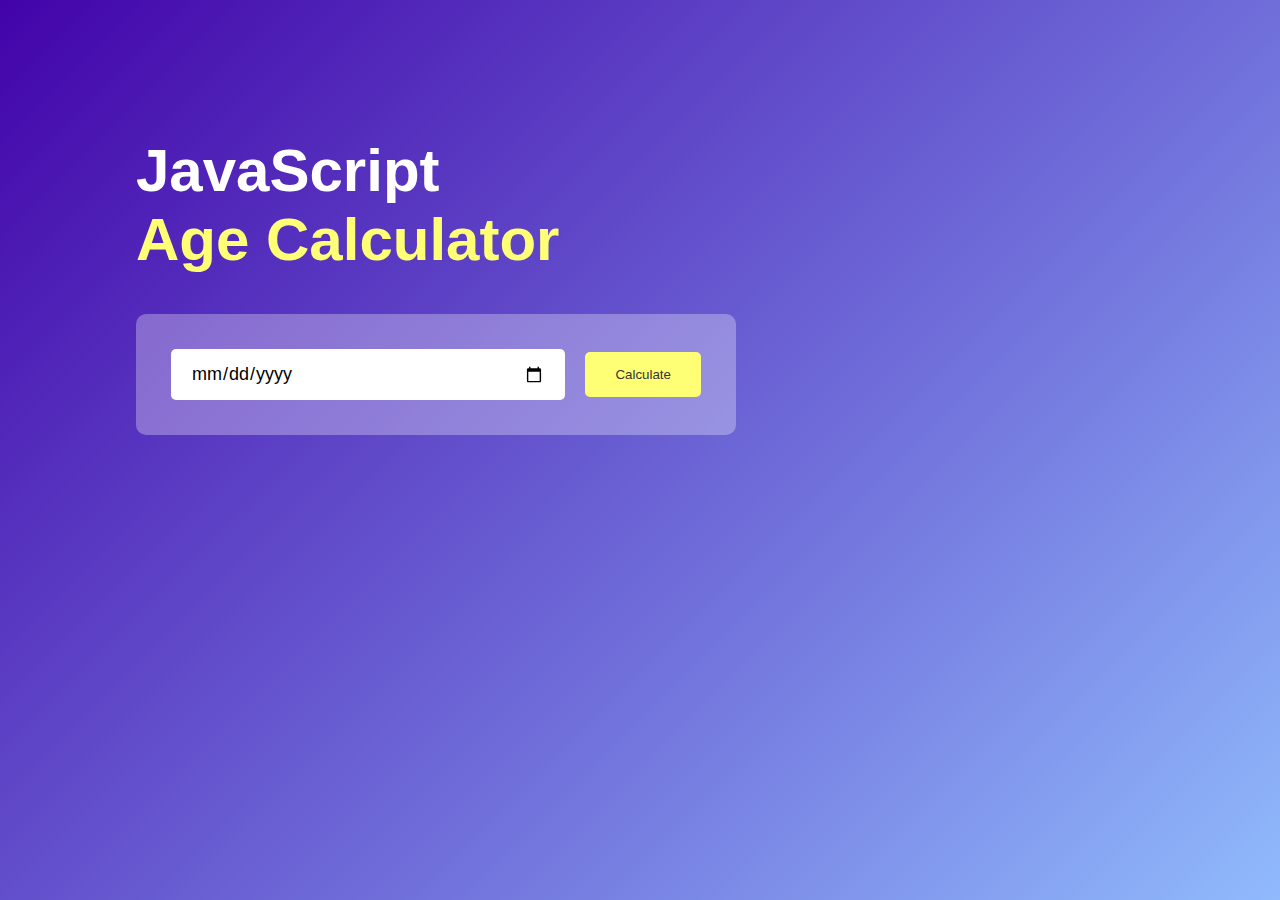
<file: age-calculator/index.html>
<!DOCTYPE html>
<html lang="en">
<head>
    <meta charset="UTF-8">
    <meta name="viewport" content="width=device-width, initial-scale=1.0">
    <title>Age Calculator</title>
    <link rel="stylesheet" href = "style.css">
</head>
<body>
    <div class="container">
        <div class="calculator">
            <h1> JavaScript <br> <span>Age Calculator</span> </h1>
            <div class="input-box">
                <input type="date" id = "date">
                <button onclick="calculateAge()">Calculate</button>
            </div>
            <p id="result"></p>
        </div>
    </div>
    
</body>
<script>
    let userInput = document.getElementById("date") ; 
    userInput.max = new Date().toISOString().split("T")[0]; 
    let result = document.getElementById("result") ; 
    function calculateAge(){
        let birthDate = new Date(userInput.value); 

        let d1 = birthDate.getDate(); 
        let m1 = birthDate.getMonth()+1 ; 
        let y1 = birthDate.getFullYear(); 
        // console.log(d1) ; 
        // console.log(m1) ; 
        // console.log(y1) ; 
        let today = new Date(); 
        let d2 = today.getDate(); 
        let m2 = today.getMonth()+1 ; 
        let y2 = today.getFullYear(); 

        let d3 , m3 , y3 ; 
        y3 = y2 -y1 ; 
        if (m2 >= m1){
            m3 = m2 -m1 ; 
        }else { 
            y3--; 
            m3= 12 +m2-m1 ; 
        }
        if (d2>=d1){
            d3 = d2-d1;
        }
        else { 
            m3--; 
            d3 = getDaysInMonth(y1,m1) + d2 -d1 ;  
        }
        if (m3<0){ 
            m3 = 11 ; 
            y3--; 
        }
        result.innerHTML = `You are ${y3} years, ${m3} months and ${d3} days old...`; 
    }
    function getDaysInMonth(year,month){
        return new Date(year, month, 0 ).getDate() ; 
    }
</script>       
</html>
</file>
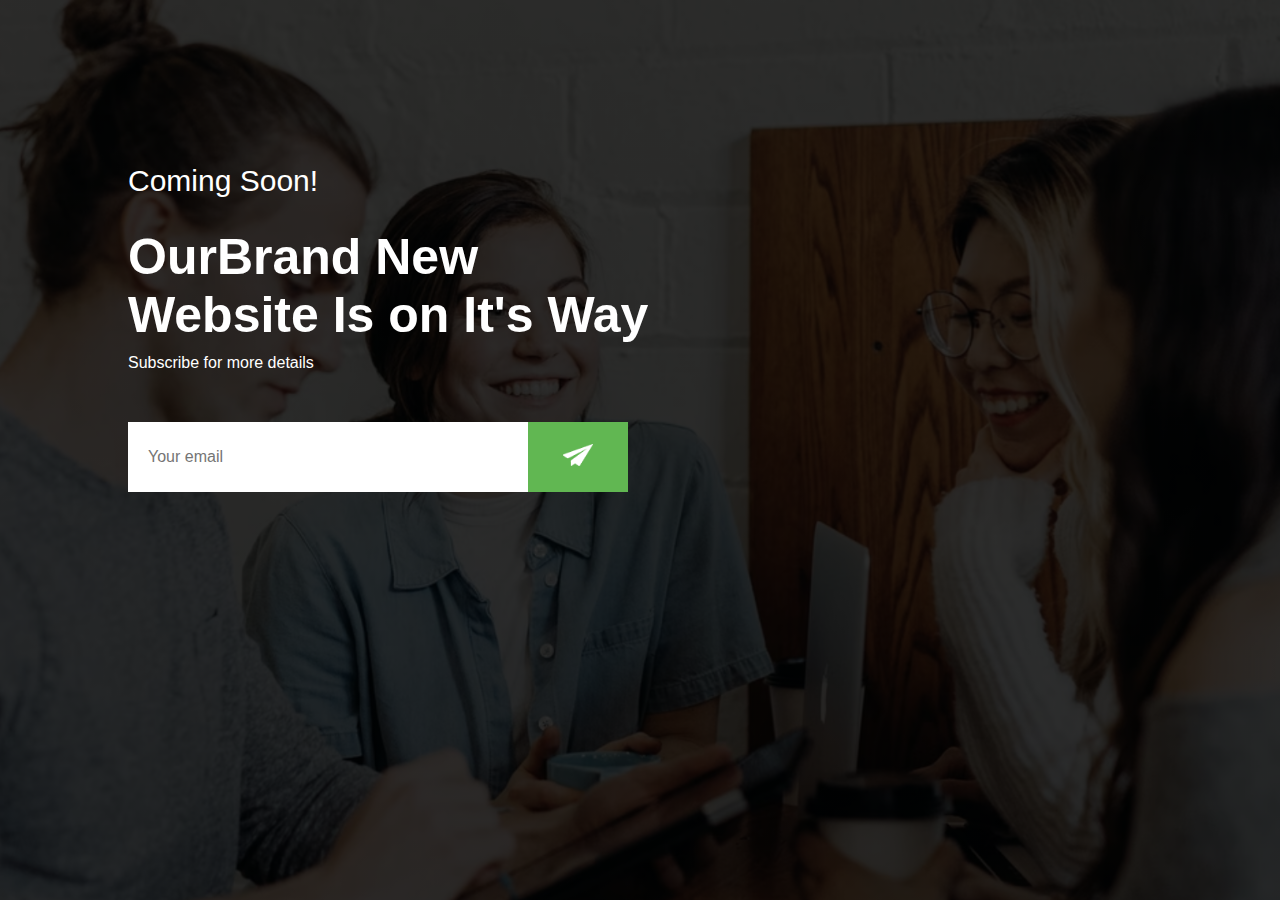
<file: email_subsription_form/index.html>
<!DOCTYPE html>
<html lang="en">
<head>
    <meta charset="UTF-8">
    <meta name="viewport" content="width=device-width, initial-scale=1.0">
    <link rel="stylesheet" href="./style.css">
    <title>Subscibe Form to Google Sheet </title>
</head>
<body>
    <div class="hero">
        <h3> Coming Soon!</h3>
        <h1>OurBrand New <br> Website Is on It's Way</h1>
        <p> Subscribe for more details</p>
        <form name="submit-to-google-sheet'">
            <input type="email" name="Email" placeholder="Your email" required>
            <button type="submit"><img src="send-icon.png" alt="send-icon" width="30px"></button>
        </form>
        <span id="msg"></span>
    </div>
    <script>
        const scriptURL = 'https://script.google.com/macros/s/AKfycbx18AY6QHsBtQAQMuSkeSq4mhTqyed6b2Y69pfzGyVKm3fc0yTgaxTGZw5Z0otU696i/exec'
        const form = document.forms['submit-to-google-sheet']
        const msg = document.getElementById("msg");
        form.addEventListener('submit', e => {
            e.preventDefault()
            fetch(scriptURL, { method: 'POST', body: new FormData(form)})
            .then(response => {
                msg.innerHTML= "Thank you for subscribing!"; 
                setTimeout(function(){
                    msg.innerHTML= ""; 

                },5000)
                form.reset();
            })
            .catch(error => console.error('Error!', error.message))
        })
    </script>
</body>
</html>
</file>
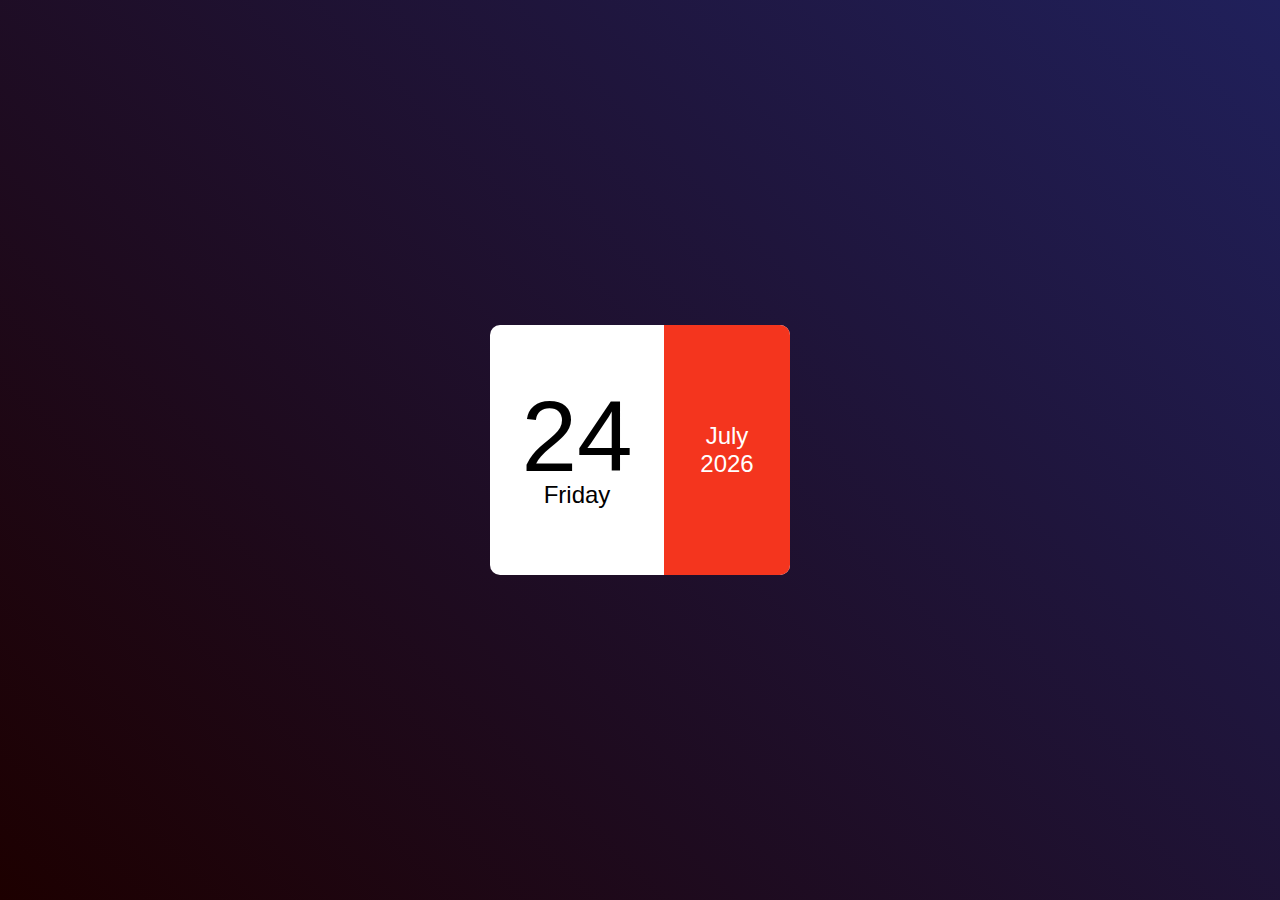
<file: mini_calendar/index.html>
<!DOCTYPE html>
<html lang="en">
<head>
    <meta charset="UTF-8">
    <meta name="viewport" content="width=device-width, initial-scale=1.0">
    <title>Mini Calendar</title>
    <link rel="stylesheet" href="style.css">
</head>
<body>
    <div class="hero">
        <div class="calendar">
            <div class="left">
                <p id="date"> 01 </p>
                <p id="day"> Sunday </p>
            </div>
            <div class="right">
                <p id="month"> January</p>
                <p id="year"> 2022 </p>
            </div>
        </div>
    </div>
</body>
<script>
    const date = document.getElementById("date");
    const day = document.getElementById("day");
    const month = document.getElementById("month");
    const year = document.getElementById("year");
    const weekDays =["Sunday","Monday","Tuesday","Wednesday","Thursday","Friday","Saturday"] ; 
    const months = ["January","February","March","April","May","June","July","August","September","October","November","December"]
    const today = new Date() ; 
    date.innerHTML= (today.getDate()<10 ?"0":"")+today.getDate();
    day.innerHTML = weekDays[today.getDay()];
    month.innerHTML =months[today.getMonth()];
    year.innerHTML =today.getFullYear();

</script>
</html>
</file>
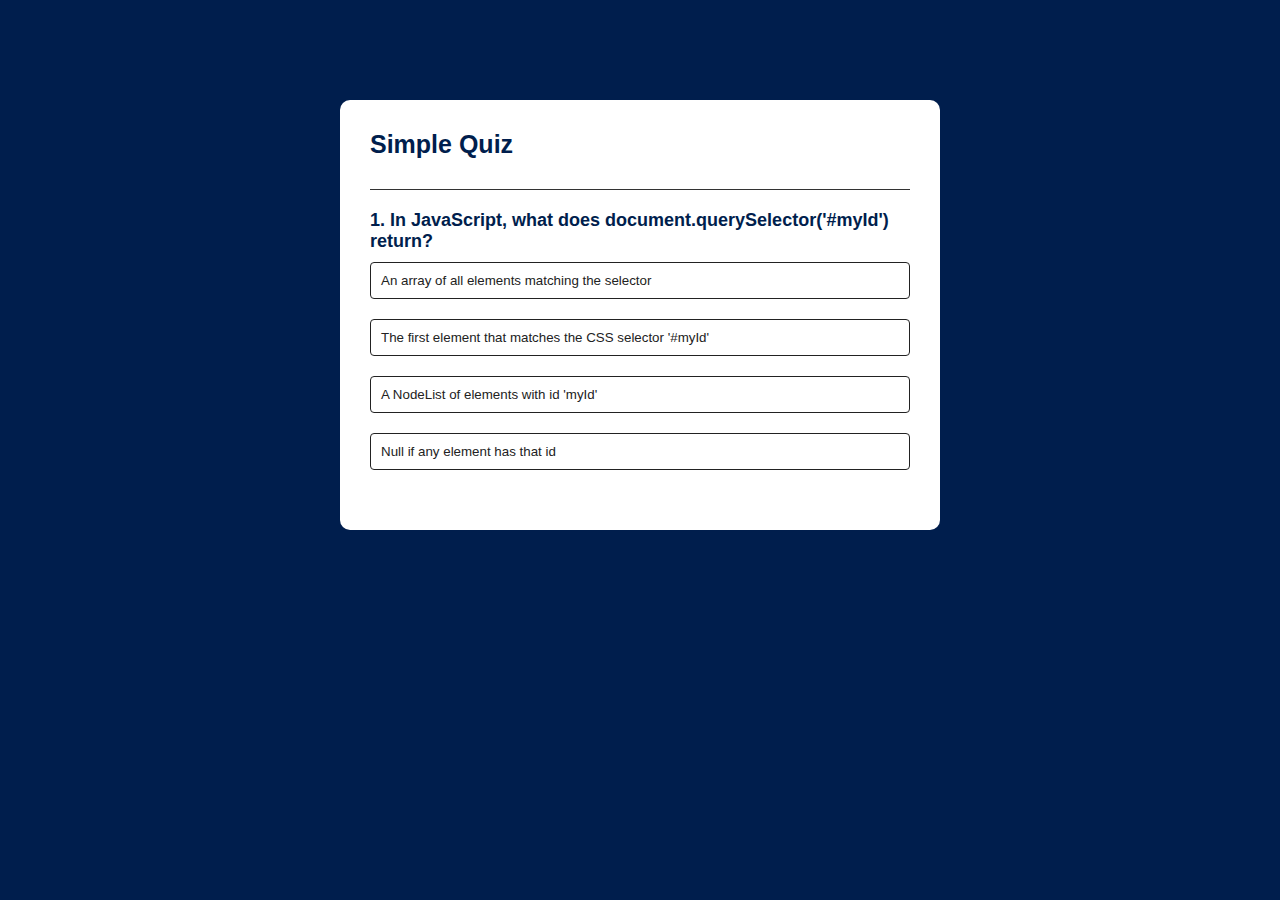
<file: simple_quiz/index.html>
<!DOCTYPE html>
<html lang="en">
<head>
    <meta charset="UTF-8">
    <meta name="viewport" content="width=device-width, initial-scale=1.0">
    <link rel="stylesheet" href="style.css">
    <title>Simple Quiz</title>
</head>
<body>
    <div class="app">
        <h1> Simple Quiz </h1>
        <div class="quiz">
            <h2 id = "question"> Question goes here</h2>
            <div id="answer-buttons">
                <!-- <button class = "btn"> Answer 1 </button>
                <button class = "btn"> Answer 2 </button>
                <button class = "btn"> Answer 3 </button>
                <button class = "btn"> Answer 4 </button> -->
            </div>
            <button id = "next-btn">Next Question ! </button>
        </div>
    </div>
    
</body>
<script src="script.js"></script>
</html>
</file>
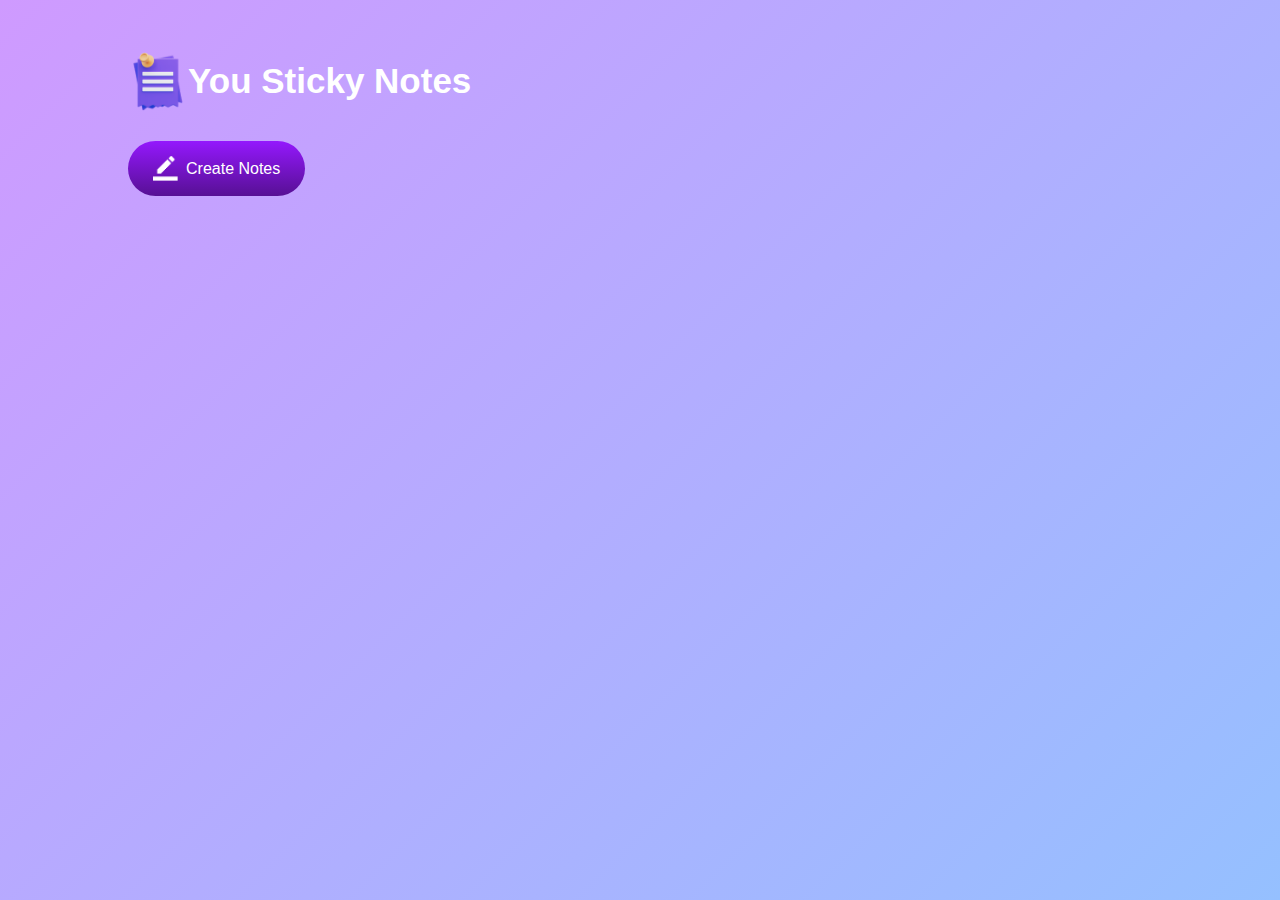
<file: sticky_note/index.html>
<!DOCTYPE html>
<html lang="en">
<head>
    <meta charset="UTF-8">
    <meta name="viewport" content="width=device-width, initial-scale=1.0">
    <link rel = "stylesheet" href="style.css" >
    <link rel = "icon" href="images/notes.ico" type="image/x-icon">
    <title>Sticky Notes</title>
</head>
<body>
    <div class = "container">
        <h1>  <img src="images/notes.png">You Sticky Notes</h1>
        <button class="btn"> <img src="images/edit.png">Create Notes</button>
        <div class="notes-container">
            <!-- <p contenteditable="true" class = "input-box">
                <img src ="images/delete.png">
            </p> -->
        </div>

    </div>
    
</body>
<script src = "script.js"></script>
</html>
</file>
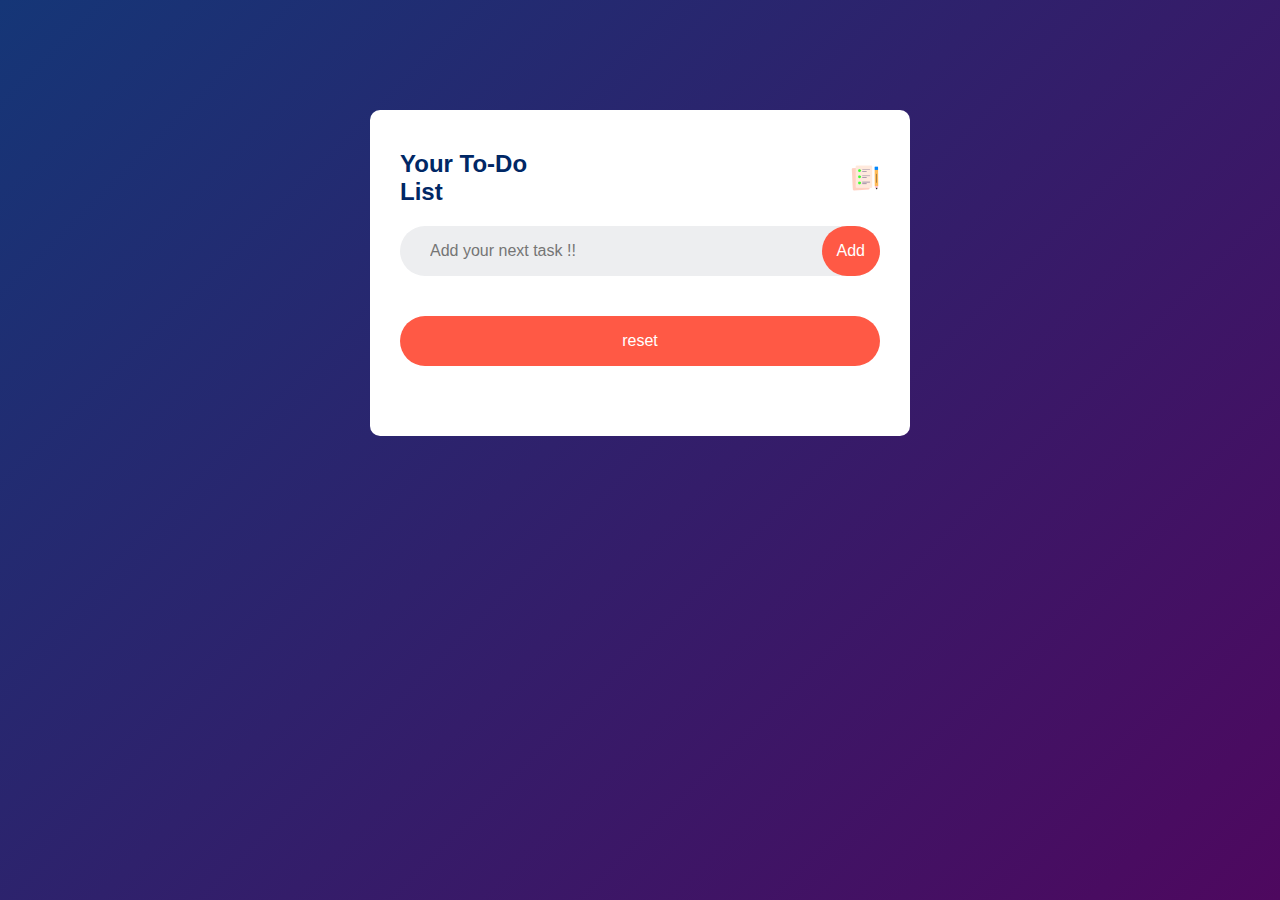
<file: to_do_list/index.html>
<!DOCTYPE html>
<html lang="en">
<head>
    <meta charset="UTF-8">
    <meta name="viewport" content="width=device-width, initial-scale=1.0">
    <link rel="stylesheet" href="style.css">
    <link rel="icon" href="images/icon.ico" type="image/x-icon">
    <title>To-Do list </title>
</head>
<body>
    <div class="container">
        <div class="todo-app">
            <h2> Your To-Do List <img src ="images/icon.png"></h2>
            <div class="row">
                <input type="text" id = "input-Box" placeholder="Add your next task !!">
                <button onclick="addTask()"> Add</button>
            </div>
            <ul id="list-container">
                <!-- <li class="checked">Task 1</li>
                <li>Task 2</li>
                <li>Task 3</li>  -->
            </ul>
            <div id="reset">
                <button id ="reset" onclick="resetTask()"> reset</button>

            </div>
        </div>
    </div>
    <script src="script.js"></script>
</body>
</html>
</file>
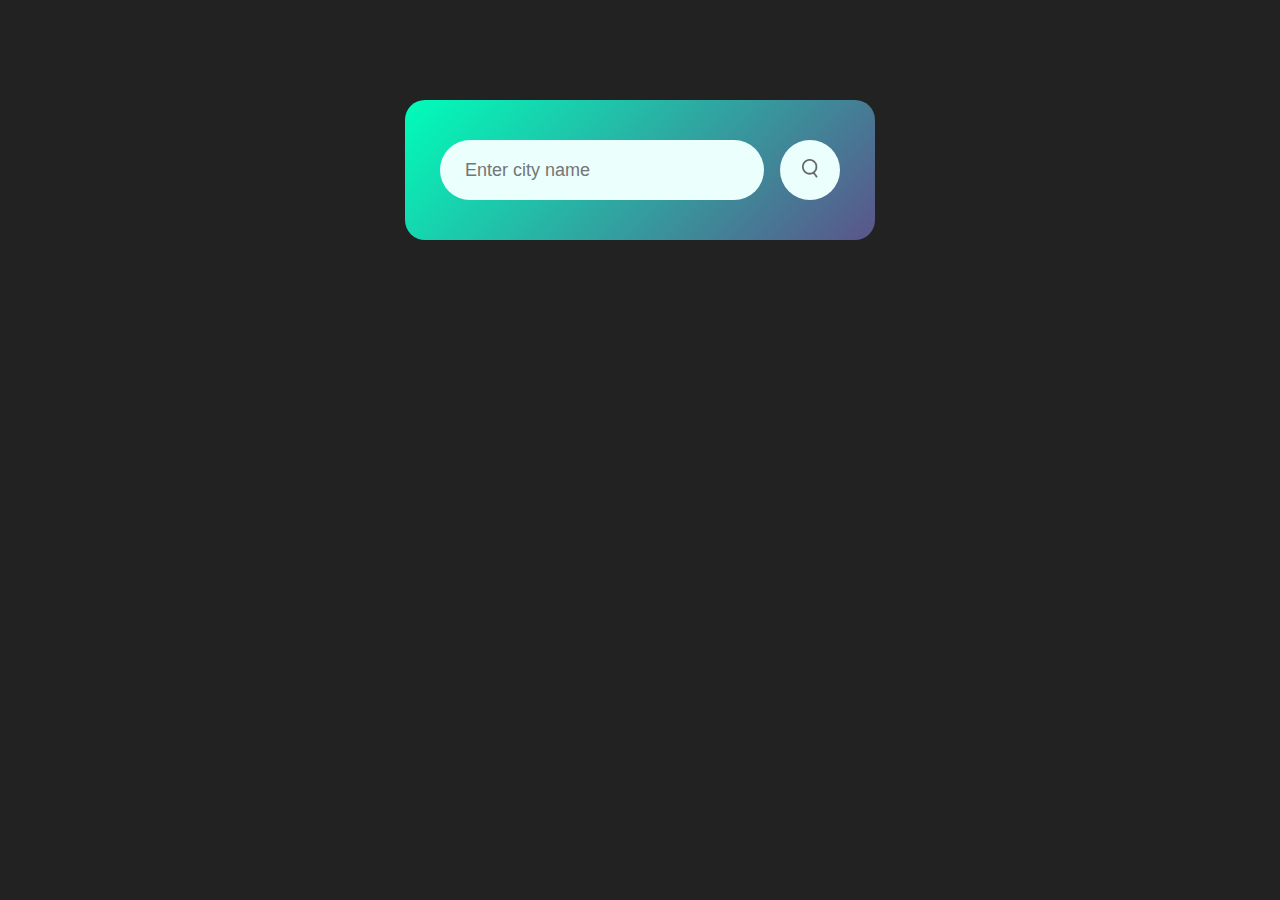
<file: weather_card/index.html>
<!DOCTYPE html>
<html lang="en">
<head>
    <meta name="viewport" content="width=device-width, initial-scale=1.0">
    <title>Weather App</title>
    <link rel="stylesheet" href="style.css" >
</head>
<body>
    <div class="card">
        <div class="search">
            <input type = "text" placeholder="Enter city name" spellcheck="false">
            <button> <img src = "images/search.png"></button>
        </div>
        <div class="error">
            Invalid City Name 
        </div>
        <div class="weather">
            <img src = "images/rain.png" class ="weather-icon">
            <h1 class="temp">22°C</h1>
            <h2 class="city">New York</h2>
            <div class="details">
                <div class="col">
                    <img src = "images/humidity.png" >
                    <div> 
                        <p class="humidity">50%</p>
                        <p> Humidity</p>
                    </div>
                </div>
                <div class="col">
                    <img src = "images/wind.png" >
                    <div> 
                        <p class="wind">15 km/h</p>
                        <p> Wind Speed</p>
                    </div>
                </div>
            </div>
        </div>

    </div>
    <script>
        const apiKey = "ade2947f753cf902eb48bdd6c31e249b" ; 
        const apiUrl="https://api.openweathermap.org/data/2.5/weather?units=metric&q=";  
        const searchBox= document.querySelector(".search input") ; 
        const searchBtn= document.querySelector(".search button") ; 
        const weatherIcon = document.querySelector(".weather-icon") ; 

        async function checkWeather(city){
            const response = await fetch(apiUrl+city+`&appid=${apiKey}`) ; 
            var data = await response.json() ; // all info will be here 
            // console.log(data) ; 
            if (response.status ==404){
                document.querySelector(".error").style.display ="block" ; 
                document.querySelector(".weather").style.display ="none" ; 
            }
            else {

                document.querySelector(".city").innerHTML = data.name;
                document.querySelector(".temp").innerHTML = Math.round(data.main.temp) + "°C";
                document.querySelector(".humidity").innerHTML = data.main.humidity + "%";
                document.querySelector(".wind").innerHTML = data.wind.speed + " km/h";
                
                if (data.weather[0].main =="Clouds"){
                    weatherIcon.src ="images/clouds.png" ; 
                }
                else if (data.weather[0].main =="Clear"){
                    weatherIcon.src ="images/clear.png" ; 
                }
                else if (data.weather[0].main =="Rain"){
                    weatherIcon.src ="images/rain.png" ; 
                }
                else if (data.weather[0].main =="Drizzle"){
                    weatherIcon.src ="images/drizzle.png" ; 
                }
                else if (data.weather[0].main =="Mist"){
                    weatherIcon.src ="images/mist.png" ; 
                }
                document.querySelector(".weather").style.display = "block" ; 
                document.querySelector(".error").style.display = "none" ; 

            }
        }
        searchBtn.addEventListener("click",()=>{
            checkWeather(searchBox.value) ; //pass the city name. 
        })
        searchBox.addEventListener("keypress", function (e) {
            if (e.key === "Enter") {
                searchBtn.click();
            }
        });
    </script>
</body>
</html>
</file>
<file: age-calculator/style.css>
*{
    box-sizing: border-box;
    margin: 0;
    padding: 0;
    font-family: sans-serif;
}
.container {
    width: 100%;
    min-height: 100vh ; 
    background: linear-gradient(135deg, #4203a9, #90bafc);
    color: #fff;
    padding: 10px;
}

.calculator { 
    width: 100%;
    max-width: 600px;
    margin-left: 10%;
    margin-top: 10%;
}
.container h1{ 
    font-size: 60px;
}
.container h1 span { 
    color:#ffff76 ;
}

.input-box{
    margin: 40px 0 ;
    padding: 35px;
    border-radius: 10px;
    background: rgba(255, 255, 255, 0.3);
    display: flex;
    align-items: center;
}
.input-box input {
    flex: 1;
    margin-right: 20px;
    padding: 14px 20px;
    border: 0;
    outline: 0;
    font-size: 18px;
    border-radius: 5px;
    position: relative;
}
.input-box button {
    background: #ffff76;
    border: 0;
    outline: 0;
    padding: 15px 30px ;
    border-radius: 5px;
    font-weight: 500;
    color: #333;
    cursor: pointer;
}
</file>
<file: email_subsription_form/style.css>
*{
    margin: 0;
    padding: 0;
    font-family: sans-serif;
    box-sizing: border-box; 
}

.hero{
    width:100% ; 
    height: 100vh;
    background-size: cover;
    background-position: center;
    padding: 10px 10%;
    color: #fff; 
    background-image: linear-gradient(rgba(0,0,0,0.8),rgba(0,0,0,0.8)),url(background.png);
}   

.hero h3 { 
    margin-top: 15% ; 
    font-weight : 400 ; 
    font-size: 30px ; 

}
.hero h1{
    margin-top: 30px;
    font-size: 50px ; 
}
.hero p {
    margin :10px 0 50px ; 
 }
form { 
    background: #fff;
    display: flex;
    width: fit-content;
}
form input{ 
    border:0 ;
    outline:none ;
    padding: 10px 20px;
    height: 70px;
    width: 400px;
    font-size: 16px;
}
form button{
    background: #61b752;
    border: none;
    outline: none;
    height: 70px;
    width: 100px;
    cursor: pointer; 
}
span {
    color: #61b752;
    margin-top: 10px;
    display: block;
}
</file>
<file: mini_calendar/style.css>
*{
    margin: 0;
    padding: 0;
    box-sizing: border-box;
    font-family: sans-serif;
}
.hero{
    width: 100%;
    min-height: 100vh;
    display: flex;
    align-items: center;
    justify-content: center;
    
    background: linear-gradient(45deg,#1d0000,#20205b);
}   
.calendar {
    width: 300px;
    height: 250px;
    background: #fff;
    display: flex;
    align-items: center;
    border-radius: 10px ;
}
.left, .right {
    height: 100%;
    display: flex;
    align-items: center;
    justify-content: center;
    flex-direction: column;
    font-size: 24px;
}
.right {
    background: #f4351e ;
    color: #fff;
    width: 42%;
    border-top-right-radius: 10px ;
    border-bottom-right-radius: 10px ;
}
.left{
    width: 58%;
}

#date {
    font-size: 100px;
    line-height: 90px;
}
</file>
<file: simple_quiz/style.css>
* { 
    margin:0; 
    padding: 0;
    font-family: 'Poppins', sans-serif;
    box-sizing: border-box;
}
body{
    background: #001e4d;
}
.app{
    background: #fff;
    width:90% ;  /* 90% of the parent, but 600px max */
    max-width: 600px;
    margin: 100px auto 0 ;
    border-radius: 10px;
    padding: 30px;
}
.app h1 { 
    font-size: 25px;
    color:#001e4d;
    font-weight: 600;
    border-bottom: 1px solid #333;
    padding-bottom:30px ;
}
.quiz{
    padding:20px 0  ;
}
.quiz h2  {
    font-size: 18px;
    font-weight: 600px;
    color: #001e4d;
}
.btn {
    background: #fff;
    color: #222;
    font-weight: 500px;
    width:100% ; 
    border: 1px solid #222 ; 
    padding: 10px;
    margin: 10px 0;
    text-align: left;
    border-radius: 4px;
    cursor: pointer;
}
.btn:hover:not([disabled]){
    background-color: #222;
    color: #fff;
}
.btn:disabled{
    cursor: no-drop;
}
#next-btn{
    background: #001e4d;
    color: #fff;
    font-weight: 500;
    width: 150px;
    border: 0;
    padding: 10px ; 
    margin: 20px auto 0 ;
    border-radius: 4px;
    cursor: pointer;
    display: none;
}
.incorrect {
    background :#ff9393; 
}
.correct {
    background:#9aeabc;
}
</file>
<file: sticky_note/style.css>
* {
    margin: 0 ; 
    padding:0 ; 
    font-family: sans-serif;
    box-sizing: border-box;
}
.container { 
    width: 100% ; 
    min-height: 100vh;
    background: linear-gradient(135deg , #cf9aff, #95c0ff);
    color: #fff ; 
    padding-top: 4%;
    padding-left: 10%;
}
.container h1 { 
    display: flex ; 
    align-items: center;
    font-size: 35px ;
    font-weight: 600;
}
.container h1 img  {
    width: 60px;
}
.container button img { 
    width: 25px; 
    margin-right: 8px ;
}
.container button { 
    display: flex ;
    align-items: center;
    background: linear-gradient(#9418fd, #571094 );
    color: #fff;
    font-size: 16px;
    outline: 0;
    border: 0;
    border-radius: 40px;
    padding: 15px 25px;
    margin : 30px 0 20px ; 
    cursor : pointer; 
}
.input-box {
    position: relative;
    width: 100%;
    max-width: 300px;
    min-height: 150px;
    color: #333;
    background: #ffffff;
    margin: 20px 0 ;
    padding: 20px;
    outline: none;
    border-radius: 20px;
}
.input-box img { 
    position: absolute;
    width: 25px;
    cursor: pointer;
    bottom: 15px;
    right: 15px;
}
</file>
<file: to_do_list/style.css>
*{
    margin: 0 ;
    padding: 0 ; 
    font-family: sans-serif;
    box-sizing: border-box;
}
.container{
    width: 100%;
    min-height: 100vh;
    background: linear-gradient(135deg,#153677,#4e085f);
    padding: 10px;
}
.todo-app{
    width: 100%;
    max-width: 540px;
    background-color: #fff;
    margin: 100px auto 20px;
    padding: 40px 30px 70px;
    border-radius:10px;
}
.todo-app h2 {
    color: #002765;
    display: flex; 
    align-items: center;
    margin-bottom: 20px;
}
.todo-app h2 img {
    width: 30px;
    margin-left: 280px;
}
.row {
    display: flex;
    align-items: center;
    justify-content: space-between; 
    background: #edeef0 ;
    border-radius :30px ;
    padding-left : 20px; 
    margin-bottom: 25px;
}
input {
    flex: 1;
    border: none;
    outline: none;
    background: transparent;
    padding: 10px;
    font-size: 16px;

}
button {
    border: none;
    outline: none;
    background: #ff5945;
    padding: 16px 15px;
    color: #fff; 
    font-size: 16px;
    cursor: pointer;
    border-radius: 40px;
}
ul li { 
    list-style: none;
    font-size: 17px;
    padding: 12px 8px 12px 50px;
    cursor: pointer;
    position: relative;
}
ul li::before{
    content: '';
    position: absolute;
    height: 28px ; 
    width: 28px ; 
    border-radius: 50%;
    background-image: url(images/unchecked.png);
    background-size: cover;
    background-position: center;
    top :12px; 
    left: 8px;
}
ul li.checked{
    color: #555;
    text-decoration: line-through;
}
ul li.checked::before {
    background-image: url(images/checked.png);
}
ul li span { 
    position: absolute;
    right: 0;
    top: 5px;
    width: 40px;
    height: 40px;
    font-size: 22px;
    color: #555;
    line-height: 40px;
    text-align: center;
    border-radius: 2px;
    border-radius: 50%;
}
ul li span:hover{
    background-color: #edeef0;
}
#reset { 
    margin-top : 15px;
    width: 480px; 
}
</file>
<file: weather_card/style.css>
*{ 
    margin : 0 ;
    padding : 0 ; 
    font-family: 'Poppins', sans-serif;
    box-sizing: border-box;
}
body { 
    background-color: #222;
}       
.card { 
    width : 90% ; 
    max-width: 470px ;
    background: linear-gradient(135deg,#00feba , #5b548a);
    color: #fff;
    margin:  100px auto 0 ;
    border-radius: 20px;
    padding: 40px 35px;
    text-align: center;
}
.search{ 
    width: 100%;
    display: flex;
    align-items: center;
    justify-content: space-between;
}
.search input{ 
    border: 0;
    outline: 0;
    background: #ebfffc ;
    color: #555;
    padding: 10px 25px;
    height: 60px;
    border-radius: 30px;
    flex: 1;
    margin-right: 16px;
    font-size: 18px;
}
.search button{
    border: 0;
    outline: 0;
    background: #ebfffc ;
    border-radius: 50%;
    width : 60px  ; 
    height :60px ; 
    cursor: pointer;
}
.search img {
    width: 16px ;
}
.weather-icon { 
    width: 170px; 
    margin-top: 30px; 
}
.weather h1 { 
    font-size: 80px;
    font-weight: 500;
}
.weather h1 { 
    font-size: 45px;
    font-weight: 400;
    margin-top: -10px;
}
.details{
    display: flex;
    align-items: center;
    justify-content: space-between;
    padding: 0 20px;
    margin-top: 50px;
}
.col{ 
    display: flex;
    align-items: center;
    text-align: left;
}
.col img  { 
    width:40px ; 
    margin-right: 10px ;
}
.humidity, .wind {
    font-size: 28px ;
    margin-top: -6 ;
 }
.weather{
    display: none;
}
.error {
    display: none;
    text-align: left;
    margin-left: 10px;
    font-size: 14px;
    margin-top: 10px;
}
</file>
